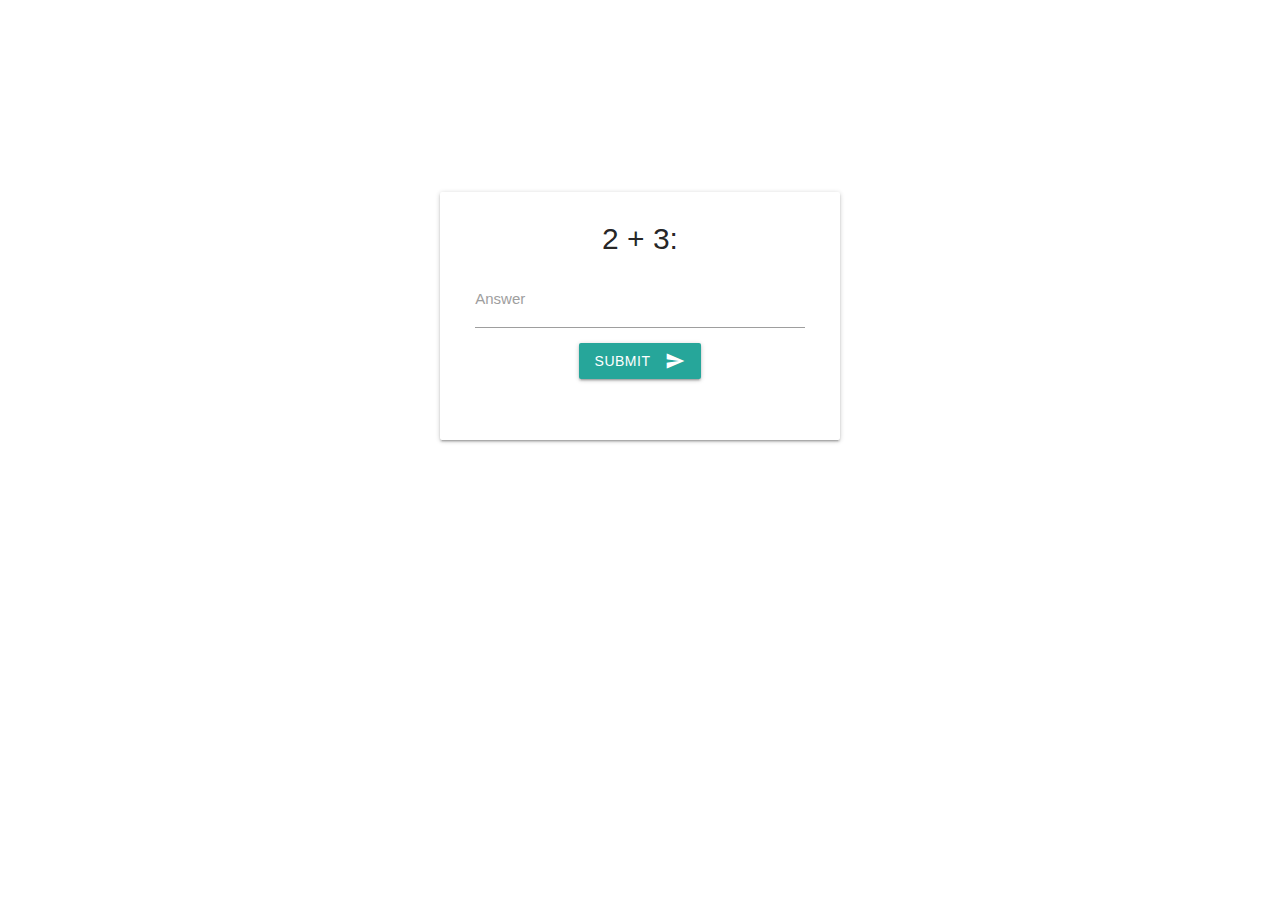
<file: Equation.html>
<!DOCTYPE html>
<html lang="en">
<head>
    <meta charset="UTF-8">
    <meta http-equiv="X-UA-Compatible" content="IE=edge">
    <meta name="viewport" content="width=device-width, initial-scale=1.0">
    <title>Equation</title>
    <link href="https://fonts.googleapis.com/icon?family=Material+Icons" rel="stylesheet">

    <link rel="stylesheet" href="https://cdnjs.cloudflare.com/ajax/libs/materialize/1.0.0/css/materialize.min.css">
    <link rel="stylesheet" href="/style.css">
</head>
<body>

    
        <div class="container">

            <div class="row card">
                
                <div class="card-content">
                    <div class="row">
                        <div class="col s12 font">
                          2 + 3:
                          <div class="input-field ">
                            <input id="value" type="text" >
                            <label for="text" class="align">Answer</label>
                            <button class="btn waves-effect waves-light" type="submit" name="action" onclick="submitHandler()">Submit
                                <i class="material-icons right">send</i>
                              </button>
                          </div>
                        </div>
                      </div>
                
                </div>
                
            </div>
        </div>
       
      
</body>
<script src="https://cdnjs.cloudflare.com/ajax/libs/materialize/1.0.0/js/materialize.min.js"></script>

<Script src="/equation.js">

</Script>
</html>
</file>
<file: style.css>
.container{
    max-height: 400px;
    max-width: 400px;
    margin-top: 15%;
}
.font{
    font-size: 30px;
    text-align: center;
}

.align{
    text-align: center;
}
</file>
